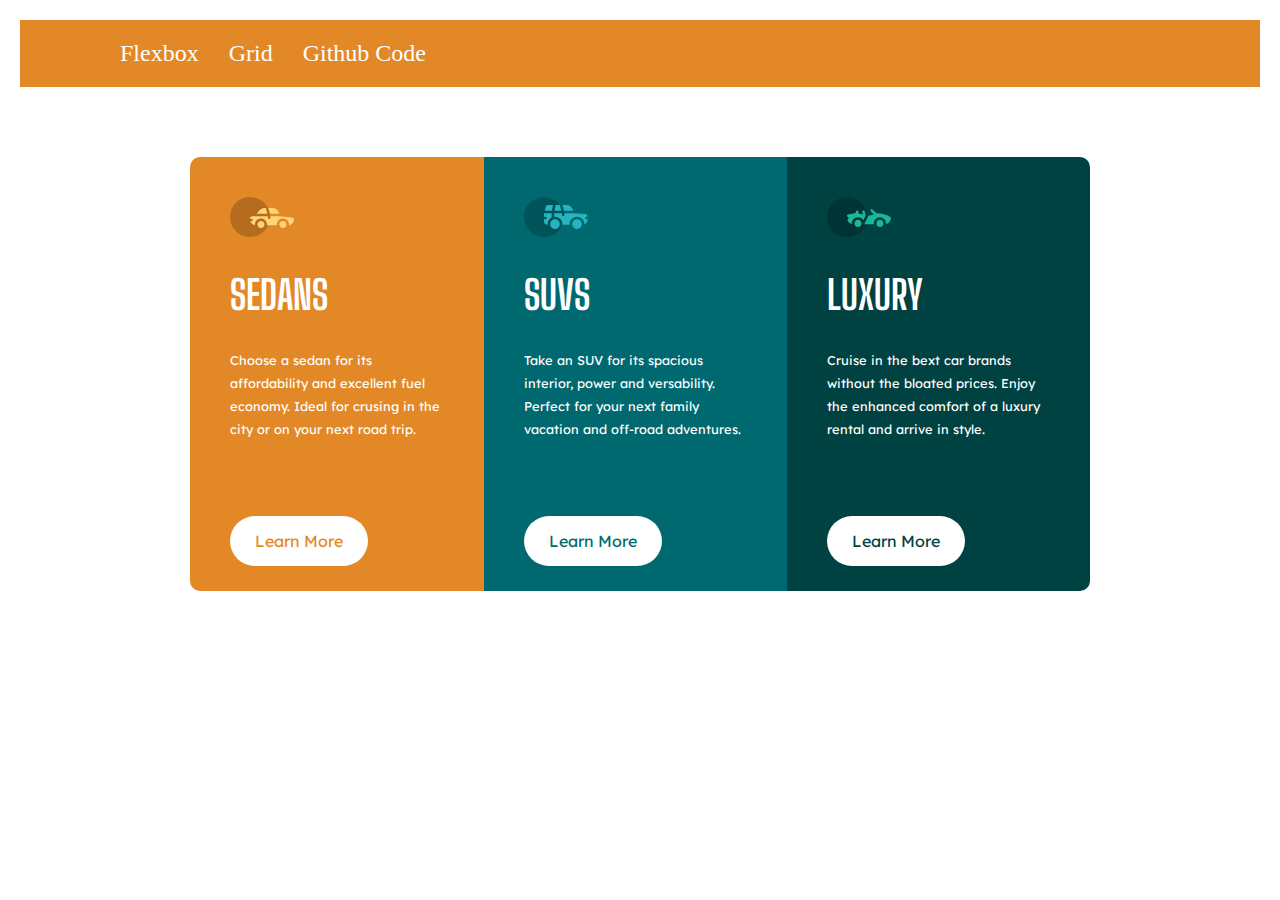
<file: index.html>
<!DOCTYPE html>
<html lang="en">

<head>
    <meta charset="UTF-8">
    <meta http-equiv="X-UA-Compatible" content="IE=edge">
    <meta name="viewport" content="width=device-width, initial-scale=1.0">
    <link rel="stylesheet"  type="text/css" href="styles.css">
    <link rel="stylesheet"  type="text/css" href="responsive.css">
    <title>Flexbox Layout</title>
</head>

<body>

    <header>
        <nav class="nav-bar">
            <ul class="code_link">
                <li><a href="index.html">Flexbox</a></li>
                <li><a href="grid.html" >Grid</a></li>
                <li><a href="https://github.com/adeyemi-adekunle/Zuri-Layout.github.io">Github Code</a></li>
            </ul>
           
        </nav>
    </header>
    <main class="container">
        <section class="motor-container">
            <div class="motor-grp sedans">
                <span><img src="images/icon-sedans.svg" alt="Sedan motor"></span>
                <h1>SEDANS</h1>
                <P>Choose a sedan for its affordability and excellent fuel economy. Ideal for crusing in the city or on
                    your next road trip. </P>
                <a href="#" class="button sedans-btn">Learn More</a>
            </div>
            <div class="motor-grp suvs">
                <span><img src="images/icon-suvs.svg" alt="SUVS motor"></span>
                <h1>SUVS</h1>
                <P>Take an SUV for its spacious interior, power and versability. Perfect for your next family vacation
                    and off-road adventures.</P>
                <a href="#" class="button suvs-btn">Learn More</a>
            </div>

            <div class="motor-grp luxury">
                <span><img src="images/icon-luxury.svg" alt="Luxury motor"></span>
                <h1>LUXURY</h1>
                <P>Cruise in the bext car brands without the bloated prices. Enjoy the enhanced comfort of a luxury
                    rental and arrive in style.</P>
                <a href="#" class="button luxury-btn">Learn More</a>

            </div>

        </section>

    </main>

</body>

</html>
</file>
<file: styles.css>
@import url('https://fonts.googleapis.com/css2?family=Big+Shoulders+Display:wght@700&family=Lexend+Deca&display=swap');

* {
    margin: 0;
    padding: 0;
    box-sizing: border-box;
}

body{
    font-size: 16px;
    color: #fff;

}

/* nav-bar */
header {
   
    padding: 10px;
}

.nav-bar {

    padding: 15px;
    margin: 10px;
    background-color:hsl(31, 77%, 52%);  ;
}

.code_link {
    display: flex;
    gap: 20px;
    margin-left: 80px;
    margin-right: 80px;
}

.code_link li {
    list-style-type: none;
    padding: 5px;
}

.code_link li a {
    text-decoration: none;
    font-size: 1.5em;
    color: #fff;
}
.code_link li a:hover {
    transition: 0.3s;
    color:hsl(31, 56%, 82%); 
}


/* Main content */
.container {
    width: 1440px;
    max-width: 100%;
    margin: auto;

 
}

.motor-container {
    width: 900px;
    margin: 0 auto;
    margin-top: 50px;
    margin-bottom: 90px;
    display: flex;
    /* height: 70vh; */
  
  
}

.motor-grp {
    padding: 2.5em;

}

.motor-grp h1 {
    font-family: 'Big Shoulders Display', cursive;
    font-size: 2.5em;
    margin-top: 30px;
    margin-bottom: 30px;
}
.motor-grp p {
    font-family: 'Lexend Deca', sans-serif;
    font-size: 0.8em;
    line-height: 1.8em;
    margin-bottom: 90px;
}

 .sedans {
    background-color: hsl(31, 77%, 52%);
    border-radius: 10px 0 0 10px;
    
 }

 .suvs {
    background-color: hsl(184, 100%, 22%);
    
 }
 .luxury {
    background-color: hsl(179, 100%, 13%);
    border-radius: 0 10px 10px 0;
}


.button {
    padding: 15px 25px 15px 25px;
    background-color: #fff;
    font-family: 'Lexend Deca', sans-serif;
    border-radius: 25px;
    border: none;
    text-decoration: none;
    font-size: 1em;
    white-space: nowrap;
}
.sedans-btn {
    color:hsl(31, 77%, 52%);
}
.suvs-btn {
    color:hsl(184, 100%, 22%);
}

.luxury-btn {
    color: hsl(179, 100%, 13%);
}

.sedans-btn:hover, .sedan-btn:active {

    border: 2px solid #fff ;
    background-color:hsl(31, 77%, 52%);
    color:#fff;
    transition: 0.3s;
}

.suvs-btn:hover, .suvs-btn:active {

    border: 2px solid #fff ;
    color:#fff;
    background-color:hsl(184, 100%, 22%) ;
    transition: 0.3s;
} 

.luxury-btn:hover, .luxury-btn:active {
    border: 2px solid #fff ;
    color:#fff;
    background-color: hsl(179, 100%, 13%);
    transition: 0.3s;
}



/* grid style */


.item1 {
    grid-area: A; 
    background-color: red;
   }
.item2 { 
   grid-area: B; 
   background-color: orange;
}
.item3 {
    grid-area: C; 
    background-color: green;
   }
.item4 {
    grid-area: D;
    background-color: skyblue;
    }
.item5 {
    grid-area: E;
    background-color: skyblue;
    }

.grid-container {
   display: grid;
   grid-template-areas: 
  'A A A A B B'
  'C C C D D D'
  'C C C E E E';

   width: 800px;
   margin: 0 auto;
   padding: 20px;
   gap: 10px;
   white-space: nowrap;

}
.grid-item{
    padding: 30px;
   font-size: 30px;
   text-align: center;
   color: #fff;
}
</file>
<file: responsive.css>
/* Mobile View */

* {
    margin: 0;
    padding: 0;
    box-sizing: border-box;
}

@media only screen and (max-width: 600px) {
    
   .nav-bar {
    margin: 10px;
   }
    .code_link {
        margin-left: 5px;
        margin-right: 5px;
    }


    .motor-container {
         flex-wrap: wrap;
         width: 350px;
         margin: 50px auto;
         
      
    }

 .sedans {
 
    border-radius: 10px 10px 0 0;
    
 }
 
 .luxury {
    border-radius:  0 0 10px 10px;
}
   

/* grid */
 
.grid-container {
 width: 400px; 
 }
 
}
</file>
